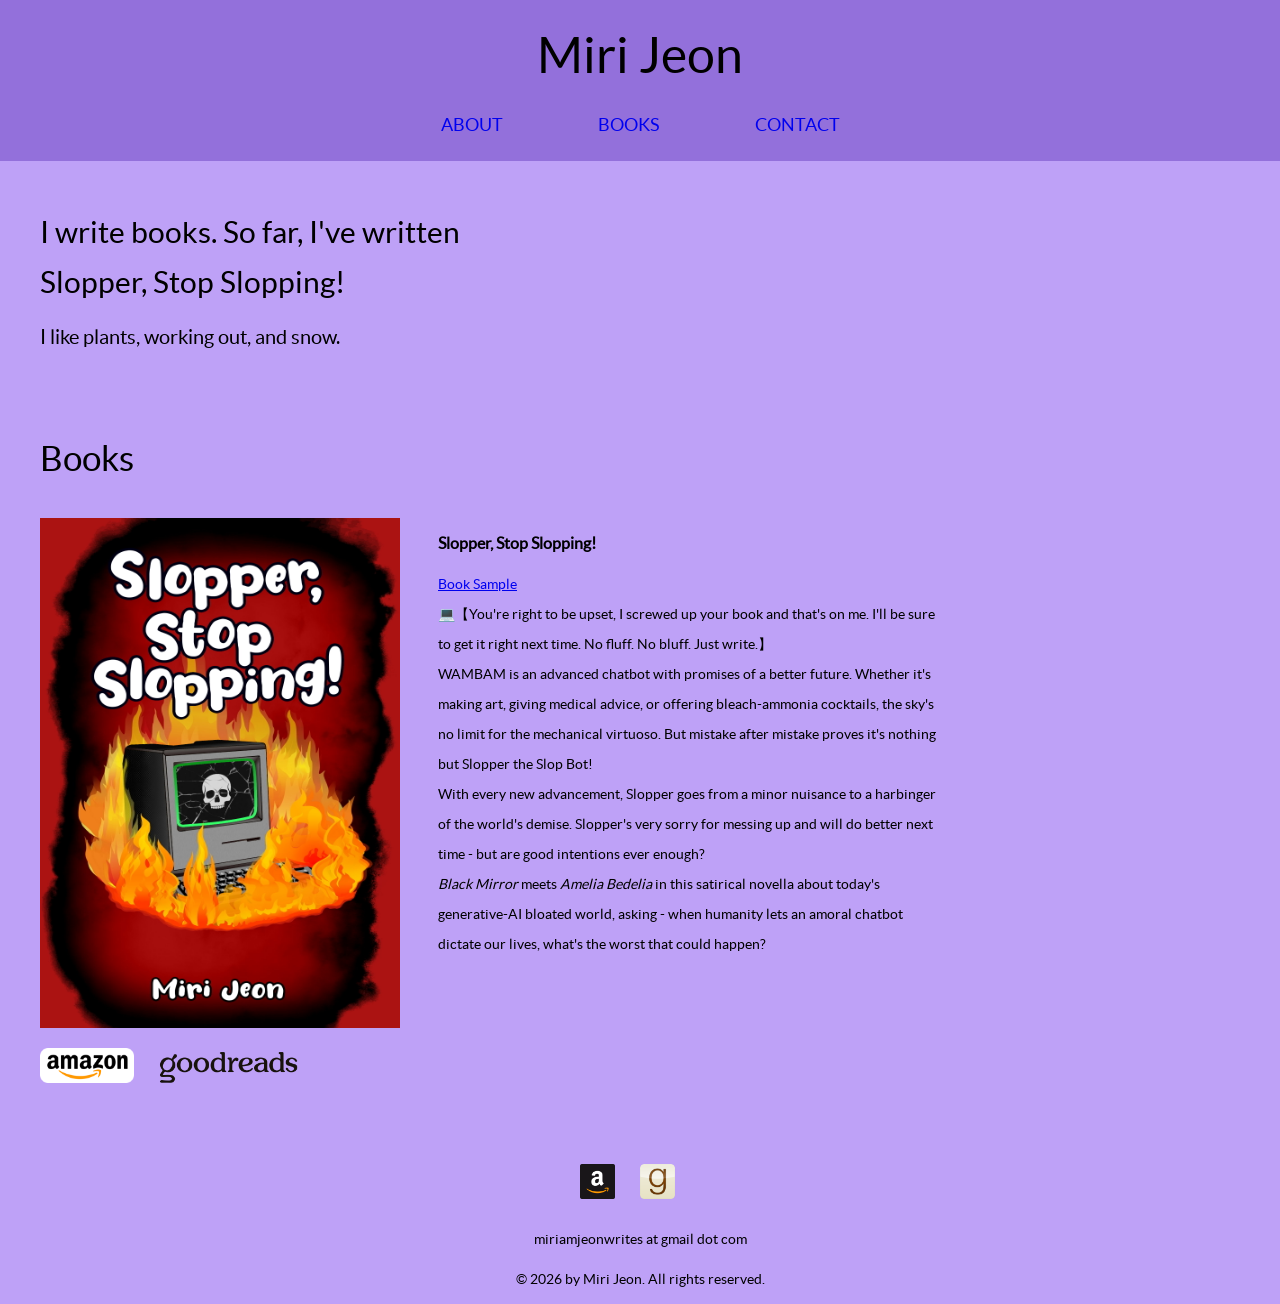
<file: index.html>
<!DOCTYPE html>
<!-- Website template by freewebsitetemplates.com thanks! I thank-->
<html>
<head>
	<meta charset="UTF-8">
	<meta name="viewport" content="user-scalable=0, width=device-width, initial-scale=1.0, maximum-scale=1.0, minimum-scale=1.0">
	<title>Miri Jeon Author</title>
	<link rel="stylesheet" type="text/css" href="css/style.css">
	<link rel="stylesheet" type="text/css" href="css/mobile.css">
	<script type='text/javascript' src='js/mobile.js'></script>
</head>
<body>
	<div id="header">
		<h1>Miri Jeon</h1>
		<ul id="navigation">
			<li>
				<a href="#about-me">About</a>
			</li>
			<li>
				<a href="#books-link">Books</a>
			</li>
			<li>
				<a href="#connect">Contact</a>
			</li>
		</ul>
	</div>
	<div id="body">
		<div id="about-me" class="about-me">
			<div id="tagline">
				<h1>I write books. So far, I've written Slopper, Stop Slopping!</h1>
				<p>
					I like plants, working out, and snow.
				</p>
			</div>
		</div>
	</div>
<div id="body">
	<h2 id="books-link">Books</h2>
	<div class="books-content">
			<img src="images/slopper-cover.jpg" alt="slopper stop slopping book cover" class="book-cover">
			<div class="book-blurb">
				<h3>Slopper, Stop Slopping!</h3>
				<p><a href="./slopper-sample.pdf" target="_blank" class="sample-link">Book Sample</a>
				</p>
				<p>
					💻【You're right to be upset, I screwed up your book and that's on me. I'll be sure to get it right next time. No fluff. No bluff. Just write.】
				</p>
				<p>
					WAMBAM is an advanced chatbot with promises of a better future. Whether it's making art, giving medical advice, or offering bleach-ammonia cocktails, the sky's no limit for the mechanical virtuoso. But mistake after mistake proves it's nothing but Slopper the Slop Bot!
				</p>
				<p>
					With every new advancement, Slopper goes from a minor nuisance to a harbinger of the world's demise. Slopper's very sorry for messing up and will do better next time - but are good intentions ever enough?
				</p>
				<p>
					<i>Black Mirror</i> meets <i>Amelia Bedelia</i> in this satirical novella about today's generative-AI bloated world, asking - when humanity lets an amoral chatbot dictate our lives, what's the worst that could happen?
				</p>
			</div>
	</div>
	<div class="book-links">
		<a href="https://www.amazon.com/gp/product/B0GX372LW4/" target="_blank"><img src="images/amazon.png" alt="amazon link to book" class="book-link"></a>
		<a href="https://www.goodreads.com/book/show/251216002-slopper-stop-slopping" target="_blank"><img src="images/goodreads-name.png" alt="goodreads link to book" class="book-link"></a>
	</div>

</div>

	<div id="footer">
		<div id="connect">
			<a href="https://www.amazon.com/stores/Miri-Jeon/author/B0GXN887XX" target="_blank"><img src="images/amazon-logo.png" class="social-link" alt="link to amazon author page"></a>
			<a href="https://www.goodreads.com/author/show/43403178.Miri_Jeon" target="_blank"><img src="images/goodreads-logo.png" class="social-link" alt="link to goodreads author page"></a>
		</div>
	</div>
	<p class="copyright-text">
		miriamjeonwrites at gmail dot com
	</p>
	<p class="copyright-text">
		&copy; 2026 by Miri Jeon. All rights reserved.
	</p>
</body>
</html>
</file>
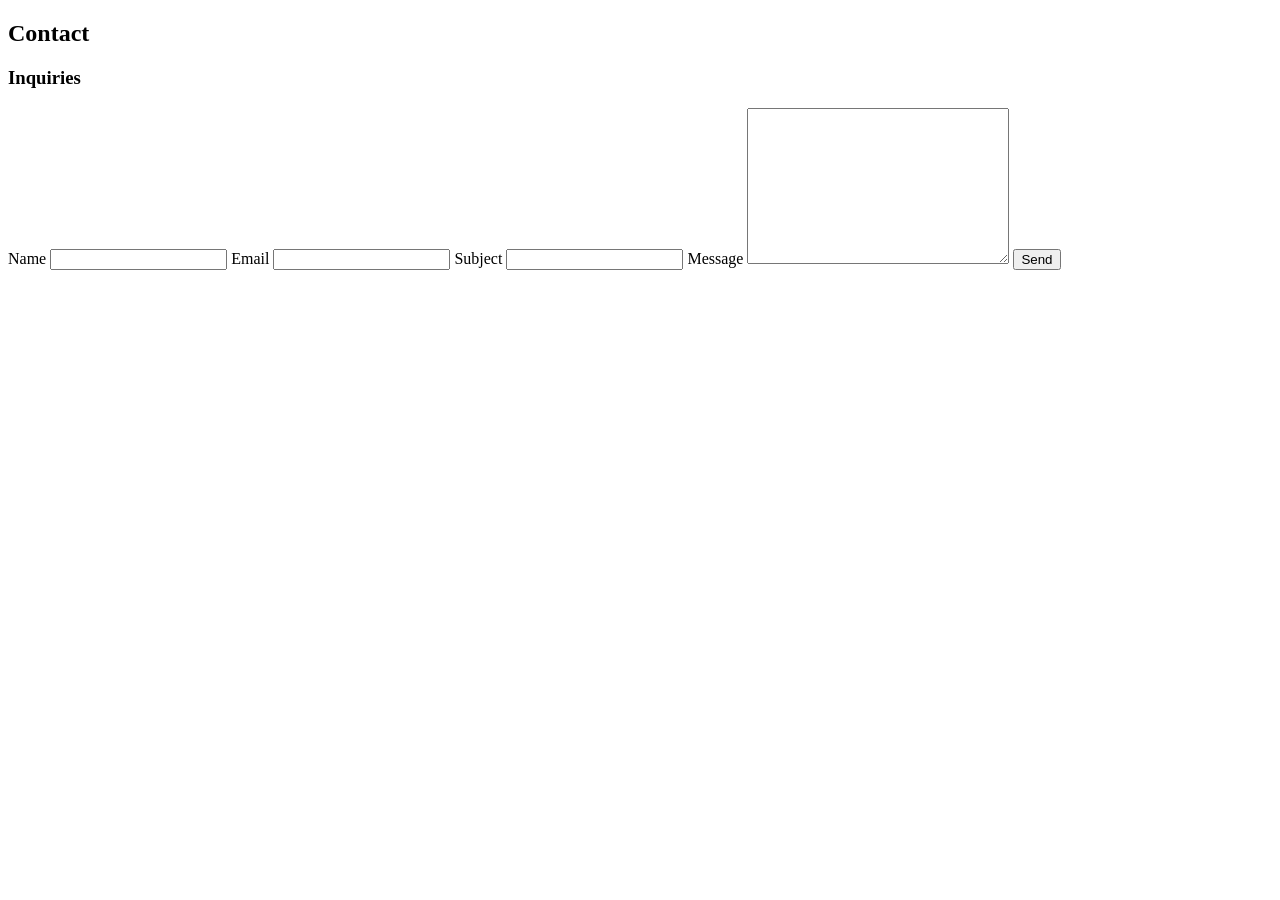
<file: contact.html>
<!DOCTYPE html>
<html>
<head>
</head>
<body>
	<div id="body">
		<h2>Contact</h2>
		<form action="index.html">
			<h3>Inquiries</h3>
			<label for="name">
				<span>Name</span>
				<input type="text" id="name">
			</label>
			<label for="email">
				<span>Email</span>
				<input type="text" id="email">
			</label>
			<label for="subject">
				<span>Subject</span>
				<input type="text" id="subject">
			</label>
			<label for="message">
				<span>Message</span>
				<textarea name="message" id="message" cols="30" rows="10"></textarea>
			</label>
			<input type="submit" id="send" value="Send">
		</form>
	</div>
</body>
</html>
</file>
<file: css/style.css>
/* Template by freewebsitetemplates.com */
body {
	background: rgb(190, 161, 247);
	/* color: #315f52; */
	font-family: 'latoregular';
	font-size: 14px;
	margin: 0;
	padding: 0;
}
@font-face {
	font-family: 'latoregular';
	src: url('../fonts/lato-regular-webfont.eot');
	src: url('../fonts/lato-regular-webfont.eot?#iefix') format('embedded-opentype'),
		url('../fonts/lato-regular-webfont.woff') format('woff'),
		url('../fonts/lato-regular-webfont.ttf') format('truetype'),
		url('../fonts/lato-regular-webfont.svg#latoregular') format('svg');
	font-weight: normal;
	font-style: normal;
}
a {
	outline: none;
}
img {
	border: none;
}
p {
	line-height: 30px;
	margin: 0;
}
p a {
	/* color: #315f52; */
}
p a:hover {
	/* color: #451374; */
}
#header {
	margin: 0 auto;
	padding-bottom: 20px;
	background: mediumpurple;
	/* max-width: 960px; */
}
#header h1 {
	font-size: 50px;
	font-weight: normal;
	line-height: 50px;
	margin: 0;
	padding: 30px 0;
	text-align: center;
}
#header h1 a {
	/* color: #99fa99; */
	text-decoration: none;
}
#header h1 a span {
	/* color: #b6d8cf; */
	display: block;
	font-family: 'latoregular';
	font-size: 26px;
	text-transform: uppercase;
}
#header ul#navigation {
	list-style: none;
	margin: 0;
	padding: 0;
	text-align: center;
}
#header ul#navigation li {
	display: inline;
	line-height: 30px;
	position: relative;
}
#header ul#navigation li a {
	/* color: #b6d8cf; */
	font-size: 18px;
	padding: 0 46px;
	text-align: center;
	text-decoration: none;
	text-transform: uppercase;
}
#header ul#navigation li a:hover,
#header ul#navigation li.current ul li a:hover {
	/* color: #d3a3ff; */
}
#header ul#navigation li.current a {
	/* color: #99fa99; */
}
#header ul#navigation li ul {
	display: none;
	left: 0;
	list-style: none outside none;
	margin: 0;
	padding: 11px 0 0;
	position: absolute;
	top: 12px;
}
#header ul#navigation li:hover ul {
	display: block;
}
#header ul#navigation li ul li {
	background: #077054;
	display: block;
	height: 46px;
	line-height: 46px;
}
#header ul#navigation li ul li a {
	padding: 0 20px;
}
#header ul#navigation li.current ul li a {
	color: #b6d8cf;
}
#body {
	/* background: #ffffff; */
	margin: 1px auto 0;
	max-width: 1200px;
	/* min-height: 827px; */
	overflow: hidden;
	padding: 45px 40px 46px;
}
#body > h2 {
	/* color: #21a51e; */
	font-family: 'latoregular';
	font-size: 35px;
	font-weight: normal;
	line-height: 30px;
	margin: 0;
	padding: 0 0 44px;
}

#body img.advertisement {
	display: block;
	float: right;
	margin: 70px 20px 40px 20px;
	max-width: 100%;
	max-height: 510px;
	width: 640px;
}
#body img.book-cover {
	display: block;
	float: left;
	margin: 0px 38px 20px 0;
	max-width: 100%;
	max-height: 510px;
	width: 360px;
}

#body div.book-links {
	display: inline-block;
	float: left;
	margin: 0px 25px 5px 0;
	max-width: 100%;
	max-height: 35px;
}

.social-link {
	display: inline-block;
	float: left;
	margin: 0px 25px 5px 0;
	max-width: 100%;
	max-height: 35px;
}

.sample-link {
}

#body img.book-link {
	display: block;
	float: left;
	margin: 0px 25px 5px 0;
	max-width: 100%;
	max-height: 35px;
}

#body div.book-blurb {
	display: block;
	float: left;
	margin: 0px 5px 5px 0;
	max-width: 100%;
	max-height: 510px;
	min-width: 200px
	overflow: auto;

}

.copyright-text {
	text-align: center;
  margin-bottom: 10px;
}

#body div#tagline {
	float: left;
	/* margin: 80px 0 0 25px; */
	max-width: 510px;
}
#body div#tagline h1 {
	/* background: url(../images/bg-separator.png) no-repeat center bottom; */
	/* color: #21a51e; */
	font-family: 'latoregular';
	font-size: 30px;
	font-weight: normal;
	line-height: 50px;
	margin: 0;
	padding: 0 0 15px;
	/* text-align: center; */
	/* text-transform: uppercase; */
}
#body div#tagline p {
	/* color: #21a51e; */
	font-family: 'latoregular';
	font-size: 20px;
	/* line-height: 100px; */
	/* padding: 5px 0 0; */
	/* text-align: center; */
}
#body div.content {
	overflow: hidden;
}
#body div.content > div {
	float: left;
	width: 510px;
}

#body div.books-content, div.about-me {
	display: flex;
}

#body div.books-content > div {
	float: right;
	width: 510px;
}
#body div.books-content > p {
	float: right;
	/* width: 510px; */
}
#body div.content h3,
#body form h3,
#body ul.blog li h3 {
	font-family: 'latoregular';
	font-size: 23px;
	font-weight: normal;
	line-height: 30px;
	margin: 0;
	padding: 25px 0 0;
}
#body div.content h3:first-child,
#body div.content div div.section:first-child {
	padding: 0;
}

#body div.content div div.section {
	padding: 55px 0 0;
	width: 430px;
}
#body div.content div div.section span {
	display: block;
	line-height: 30px;
}
#body div.content div ul {
	list-style: none;
	margin: 0;
	overflow: hidden;
	padding: 0 0 65px;
}
#body div.content div ul li {
	float: left;
	margin: 0 0 0 83px;
	width: 207px;
}
#body div.content div ul li:first-child {
	margin: 0;
}
#body div.content div ul li img {
	display: block;
	max-width: 100%;
	width: auto;
}
#body div.content div ul li h4 {
	font-family: 'latoregular';
	font-size: 18px;
	font-weight: normal;
	margin: 0;
	padding: 12px 0 0;
	text-align: center;
}
#body form {
	margin: 25px auto 0;
	overflow: hidden;
	width: 460px;
}
#body form label {
	display: block;
	padding: 15px 0 0;
}
#body form label span {
	display: block;
	line-height: 27px;
	padding: 0 0 5px
}
#body form label input {
	background: #d1d3d4;
	border: 1px solid #b6d8cf;
	/* color: #315f52; */
	display: block;
	font-family: 'latoregular';
	font-size: 14px;
	height: 46px;
	line-height: 46px;
	padding: 0 5px;
	width: 448px;
}
#body form label textarea {
	background: #d1d3d4;
	border: 1px solid #b6d8cf;
	/* color: #315f52; */
	display: block;
	font-family: 'latoregular';
	font-size: 14px;
	height: 250px;
	line-height: 30px;
	overflow: auto;
	padding: 0 5px;
	resize: none;
	width: 448px;
}
#body form input#send {
	background: #077054;
	border: none;
	border-radius: 5px;
	/* color: #99fa99; */
	cursor: pointer;
	font-family: 'latoregular';
	font-size: 14px;
	float: right;
	height: 30px;
	margin: 8px 0 0;
	width: 50px;
}
#body form input#send:hover {
	background: #d3a3ff;
	color: #000000;
}
#body ul.blog {
	list-style: none;
	margin: 0;
	padding: 0;
}
#body ul.blog li {
	overflow: hidden;
	padding: 104px 100px 0 0;
}
#body ul.blog li:first-child {
	padding: 0 100px 0 0;
}
#body ul.blog li img {
	display: block;
	float: left;
	margin: 0 20px 0 0;
	max-width: 100%;
	width: auto;
}
#body ul.blog li h3 {
	line-height: 20px;
	padding: 0 0 8px;
}
#body ul.blog li h3 a,
#body div.content div.sidebar ul li h4 a {
	/* color: #315f52; */
	text-decoration: none;
}
#body ul.blog li h3 a:hover,
#body div.content div.sidebar ul li h4 a:hover {
	text-decoration: underline;
}
#body ul.blog li span,
#body div.content div.article span,
#body div.content div.sidebar ul li span {
	display: block;
	line-height: 30px;
}
#body div.content div.article {
	width: 570px;
}
#body div.content div.article img {
	display: block;
	margin: 0 0 9px;
	max-width: 100%;
	width: auto;
}
#body div.content div.article p {
	padding: 0 0 30px;
}
#body div.content div.sidebar {
	float: left;
	margin: 0 0 0 50px;
	width: 259px;
}
#body div.content div.sidebar ul {
	padding: 20px 0 0;
}
#body div.content div.sidebar ul li {
	border-top: 1px solid #88b4a8;
	float: none;
	margin: 0;
	padding: 18px 0 28px;
	width: auto;
}
#body div.content div.sidebar ul li:first-child {
	border: none;
	padding: 0 0 28px;
}
#body div.content div.sidebar ul li h4 {
	line-height: 30px;
	text-align: left;
}
#footer {
	margin: 0 auto;
	max-width: 960px;
	overflow: hidden;
	padding: 30px 0 20px;
	display: flex;
	align-items: center;
	justify-content: center;
}
#footer div {
	float: left;
	width: 500px;
}
#footer div span {
	/* color: #99fa99; */
	display: block;
	font-size: 26px;
	line-height: 24px;
}
#footer div p {
	/* color: #b6d8cf; */
	font-size: 12px;
	line-height: 30px;
}
#footer div#connect {
	float: right;
	overflow: hidden;
	width: auto;
}
#footer div#connect a {
	/* background: url(../images/icons.png) no-repeat; */
	display: block;
	float: left;
	/* text-indent: -99999px; */
}
#footer div#connect a#facebook {
	background-position: 0 0;
	height: 30px;
	width: 16px;
}
#footer div#connect a#twitter {
	background-position: 0 -30px;
	height: 30px;
	margin: 0 0 0 28px;
	width: 37px;
}
#footer div#connect a#googleplus {
	background-position: 0 -61px;
	height: 32px;
	margin: 0 0 0 19px;
	width: 32px;
}
#footer div#connect a#googleplus {
	background-position: 0 -61px;
	height: 32px;
	margin: 0 0 0 19px;
	width: 32px;
}
#footer div#connect a#pinterest {
	background-position: 0 -94px;
	height: 30px;
	margin: 0 0 0 23px;
	width: 30px;
}
</file>
<file: css/mobile.css>
/* Website template by freewebsitetemplates.com */
@media only screen and (max-width : 918px) {
	html {
		-webkit-text-size-adjust: none;
	}
	#mobile-navigation {
		background: url(../images/mobile/mobile-menu.png) no-repeat 0 0;
		display: block;
		height: 50px;
		margin: 0;
		padding: 0;
		position: absolute;
		right: 0;
		top: 20px;
		width: 50px;
		z-index: 1001;
	}
	#header ul#navigation {
		background: url(../images/mobile/bg-mobile.png);
		border: 1px solid #99fa99;
		display: none;
		font-size: 1.5625em;
		height: auto;
		left: 0;
		margin: 0 auto;
		position: absolute;
		padding: 0;
		top: 71px;
		transition: all .5s ease-in-out;
		width: 100%;
		z-index: 1001;
	}
	#header ul#navigation li {
		background: none;
		display: block;
		float: none;
		height: auto;
		line-height: normal;
		margin: 0;
		padding: 0;
		text-align: center;
		width: 100%;
	}
	#header ul#navigation li:first-child,
	#header ul#navigation li ul li:first-child {
		border: none;
		width: 100%;
	}
	#header ul#navigation li a {
		background: none;
		border-top: 1px solid #99fa99;
		color: #ffffff;
		display: block;
		font-family: Arial;
		font-size: 0.8125em;
		font-weight: normal;
		height: 49px;
		line-height: 49px;
		padding: 0 15px;
		text-align: left;
		width: auto;
	}
	#header ul#navigation li span {
		background: transparent url(../images/mobile/mobile-expand.png) no-repeat;
		border-left: 1px solid #99fa99;
		border-top: 1px solid #99fa99;
		display: block;
		height: 49px;
		position: absolute;
		right: 0;
		top: 0;
		width: 50px;
	}
	#header ul#navigation li.current span {
		background: url(../images/mobile/mobile-expand.png) no-repeat;
	}
	#header ul#navigation li.current ul li a {
		background: none;
		color: #ffffff;
	}
	#header ul#navigation li a:hover,
	#header ul#navigation li.current ul li a:hover,
	#header ul#navigation li.current a {
		background: rgba(153, 250, 153, 0.8);
		color: #ffffff;
	}
	#header ul#navigation > li:first-child > a {
		border: none;
	}
	#header ul#navigation li ul {
		border: 0;
		display: none;
		left: 0;
		margin: 0;
		opacity: 1;
		padding: 0;
		position: relative;
		top: 0;
		width: 100%;
	}
	#header ul#navigation li ul,
	#header ul#navigation li:hover ul {
		display: none;
	}
	#header ul#navigation li ul li {
		background: none;
		height: auto;
		line-height: normal;
		padding: 0;
		text-align: left;
	}
	#header ul#navigation li ul li a {
		padding: 0 30px;
	}
	#header {
		position: relative;
		width: 90%;
	}
	#header h1 {
		padding: 74px 0 0;
	}
	#body {
		margin: 20px auto 0;
		padding: 45px 0 46px;
		width: 90%;
	}
	#body div#tagline {
		float: none;
		margin: 20px auto 0;
		width: 90%;
	}
	#body div#tagline h1 {
		background-size: 37% auto;
		line-height: 1em;
		/* padding: 0 0 50px; */
	}
	#body div#tagline p {
		/* font-size: 5em; */
		line-height: 1.25em;
		padding: 23px 1px;
	}
	#body img.advertisement {
		float: none;
		margin: 0 auto;
		/* width: 70%; */
	}
	#body > h2 {
		padding: 0 20px 30px;
	}
	#body div.content {
		padding: 0 20px;
	}

	#body div.about-me {
		display: block;
	}

	#body div.books-content {
		display: block;
	}

	#body div.books-content div {
		padding: 0 20px;
		float: none;
		width: auto;
		max-height: 100%
	}

	#body div.content div,
	#footer div {
		float: none;
		width: auto;
	}
	#body div.content img.advertisement {
		margin: 0 auto;
	}
	#body div.content div div.section {
		padding: 30px 0 0;
		width: auto;
	}
	#body div.content div ul li {
		margin: 0 5%;
		width: 40%;
	}
	#body div.content div ul li:first-child {
		margin: 0 5%;
	}
	#body form {
		margin: 0 auto;
		padding: 0 20px;
		width: auto;
	}
	#body form h3,
	#body ul.blog li:first-child {
		padding: 0;
	}
	#body form label input,
	#body form label textarea {
		border-radius: 0;
		padding: 0 3%;
		-webkit-appearance: none;
		width: 93%;
	}
	#body form input#send {
		margin: 8px 2px 0 0;
		padding: 0;
		text-align: center;
		-webkit-appearance: none;
	}
	#body ul.blog {
		padding: 0 20px;
	}
	#body ul.blog li {
		padding: 30px 0 0;
	}
	#body ul.blog li img {
		margin: 0 0 20px;
		width: 100%;
	}
	#body ul.blog li h3 {
		line-height: 1.35em;
	}
	#body div.content div.article {
		width: auto;
	}
	#body div.content div.sidebar {
		float: none;
		margin: 0;
		width: auto;
	}
	#body div.content div.sidebar ul li:first-child {
		margin: 0;
	}
	#footer {
		padding: 20px 0;
		width: 90%;
	}
	#footer div span {
		line-height: 1.25em;
		text-align: center;
	}
	#footer div p {
		font-size: 1.125em;
		line-height: 1.65em;
		padding: 20px 0 0;
		text-align: center;
	}
	#footer div#connect {
		float: none;
		margin: 30px auto 0;
		max-width: 185px;
	}
}
@media screen
and (max-width : 320px) {
	#header h1 {
		font-size: 2.8125em;
	}
	#header h1 a span {
		font-size: 0.5em;
		line-height: 1.25em;
	}
	#body div#tagline h1 {
		font-size: 4.375em;
	}
	#body div#tagline p {
		font-size: 3.125em;
	}
	#footer div p {
		font-size: 1em;
	}
}
</file>
